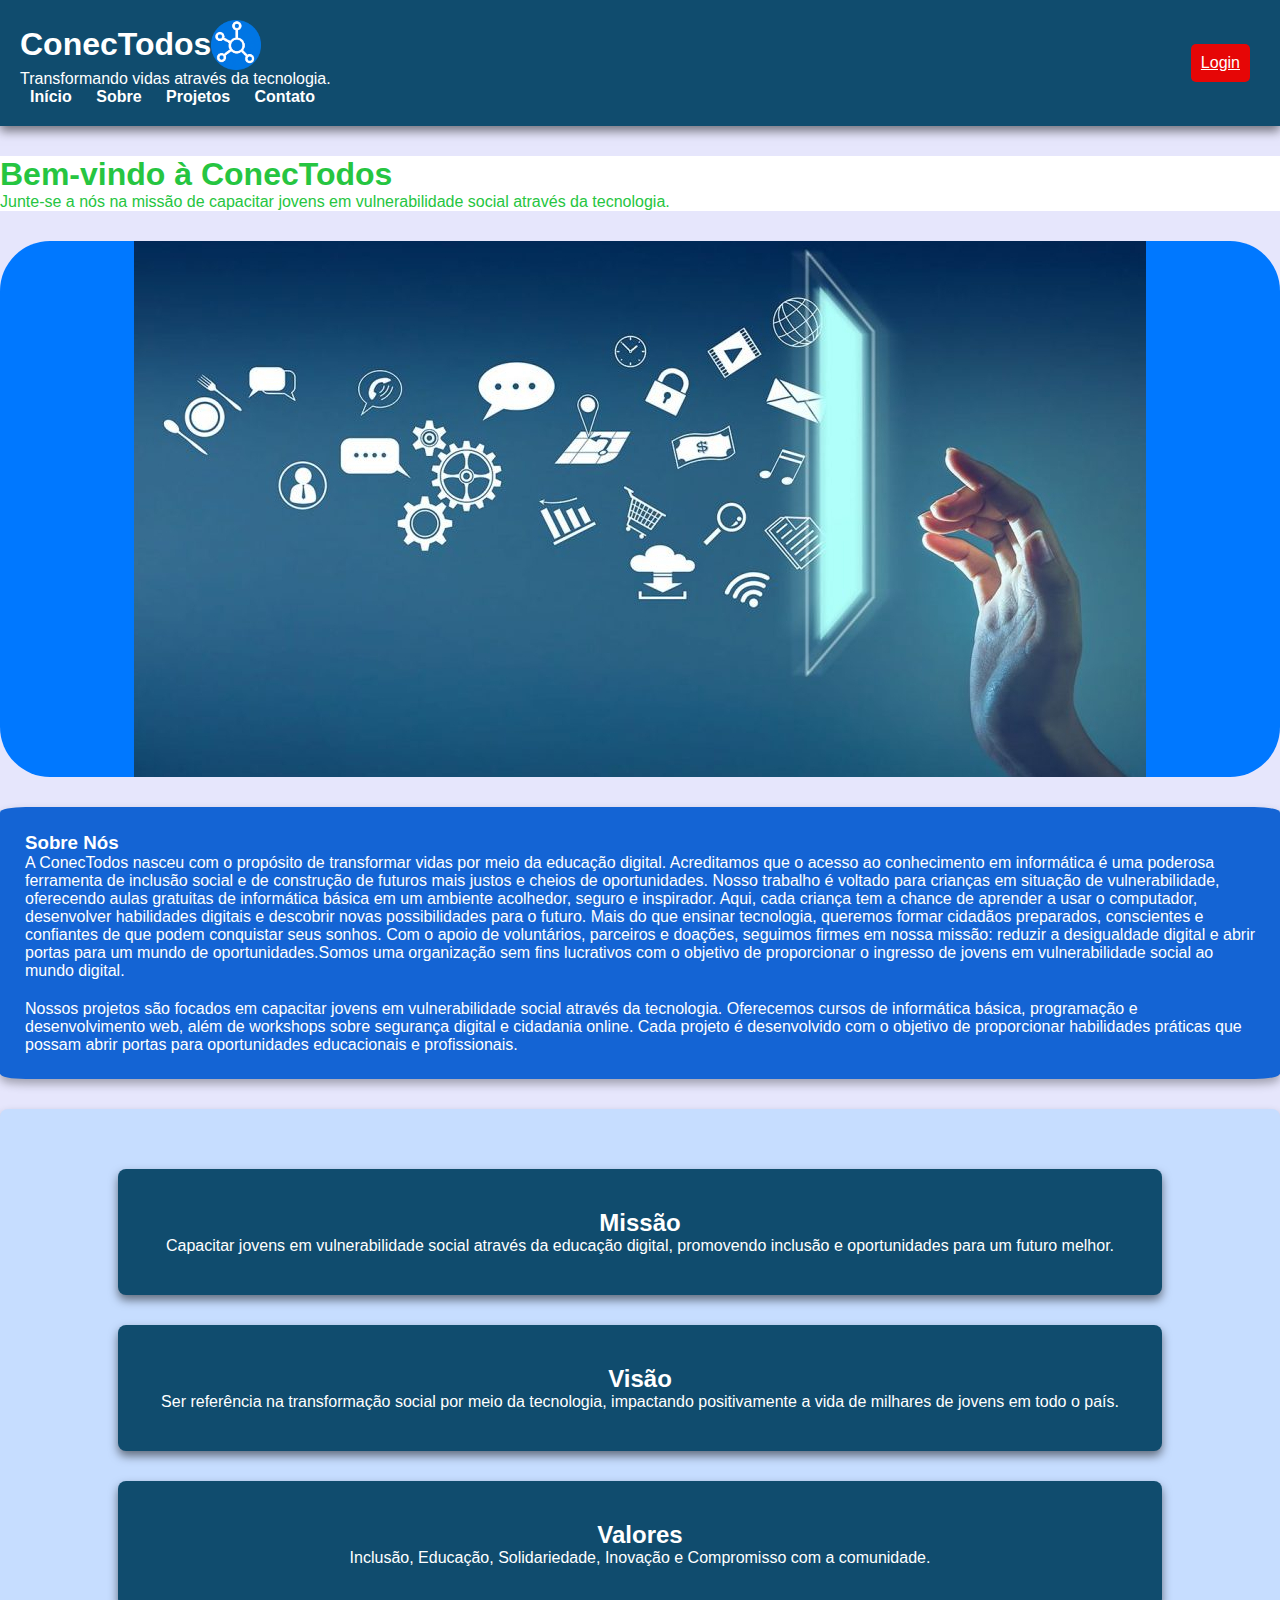
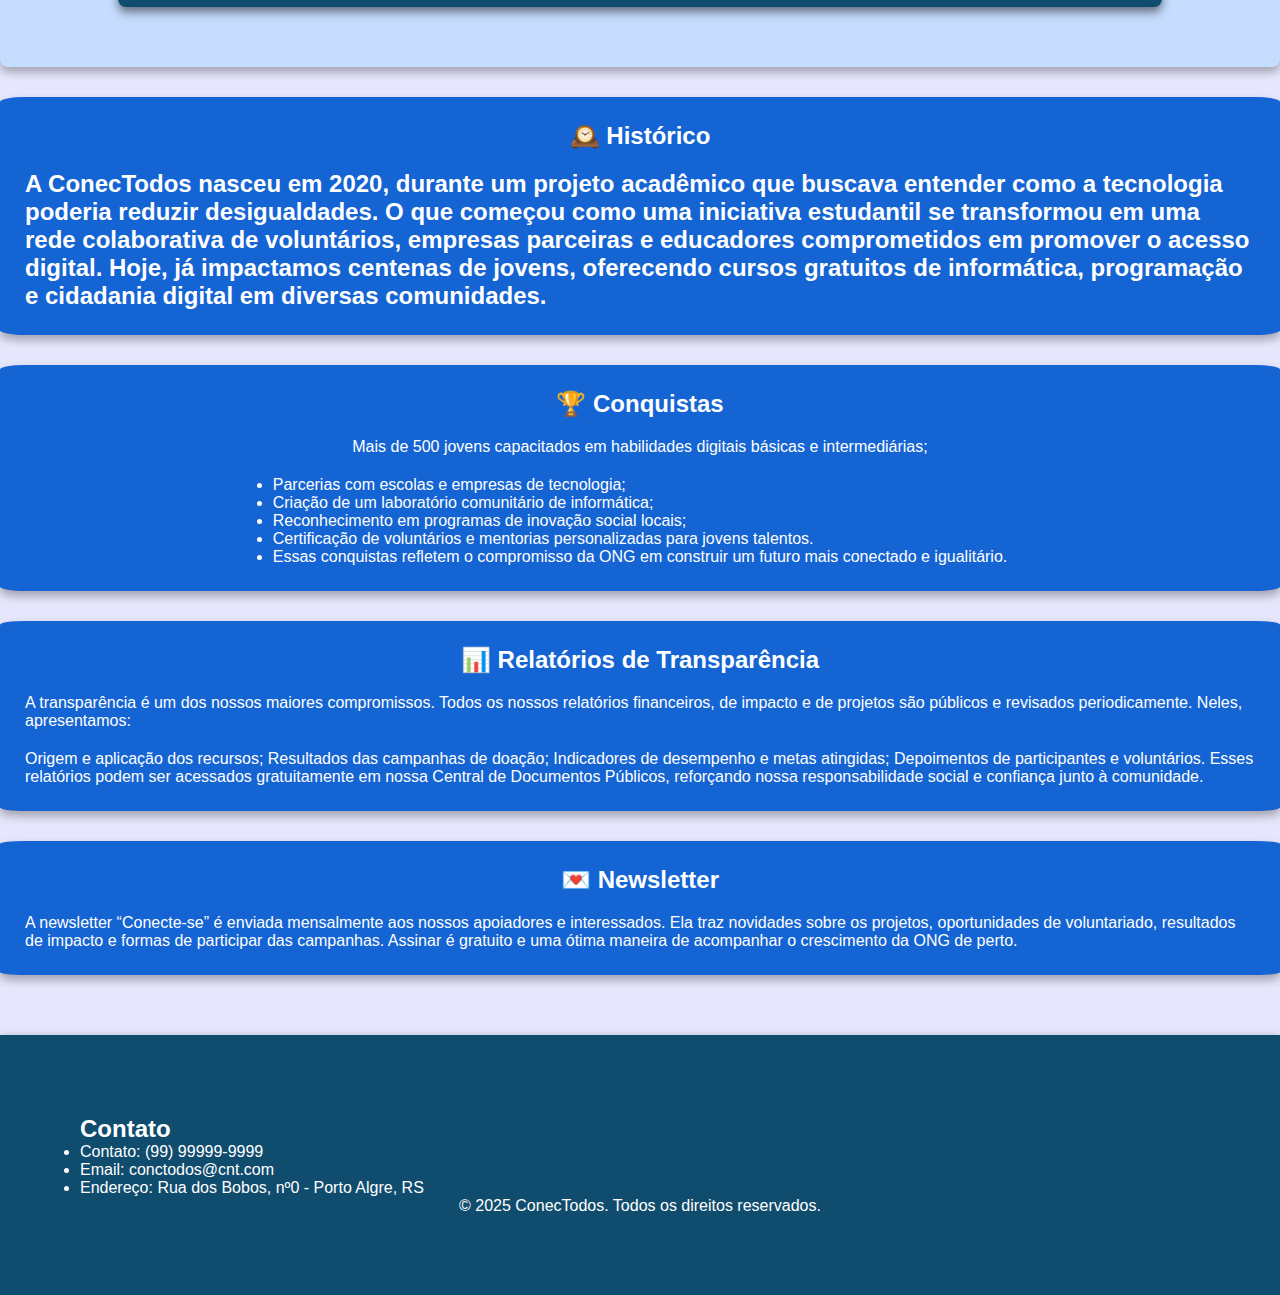
<file: index.html>
<!DOCTYPE html>
<html lang="pt-BR">

<head>
  <meta charset="UTF-8">
  <meta name="viewport" content="width=device-width, initial-scale=1.0">
  <title>Minha Página Web</title>
  <link rel="stylesheet" href="styles.css">
  <script src="script.js" defer></script>
</head>



<header class="header">

  <div>
    <div>
      <div class="conteiner-logo">
        <h1>ConecTodos</h1> <img src="assets/LogoCnt.png" alt="">
      </div>
      <div>
        <p>Transformando vidas através da tecnologia.</p>
      </div>

      <nav>
        <a href="Index.html">Início</a>
        <a href="#sobre">Sobre</a>
        <a href="projetos.html">Projetos</a>
        <a href="#contato">Contato</a>
      </nav>
    </div>
  </div>
  <div>
    <div class="card-button">
      <div class="login-button">
        <a href="cadastro.html" id="loginLink" class="btn-login">Login</a>
        <button id="logoutBtn" class="btn-login">logout</button>
        <span id="userLabel" style="margin-left:10px;color:white;"></span>
      </div>
    </div>
  </div>
</header>

<div id="loginModal" style="display:none;">
  <form id="loginForm" style="background:#fff;padding:16px;border-radius:8px;">

    <h3>Login</h3>

    <label for="username">Usuário</label>
    <input id="username" name="username" required>
    <label for="password">Senha</label>
    <input id="password" type="password" name="password" required>
    <div style="margin-top:8px;">
      <button type="submit">Entrar</button>
      <button type="button" id="closeLogin">Cancelar</button>
    </div>
    <p id="loginError" style="color:#b00"></p>
  </form>
</div>

<body>

  <div class="title1">
    <h1>Bem-vindo à ConecTodos</h1>
    <p>Junte-se a nós na missão de capacitar jovens em vulnerabilidade social através da tecnologia.</p>
  </div>

  <div class="pic-conteiner">
    <img src="assets/inlcusaoindex.jpg" alt="">
  </div>



  <div class="info-section">
    <article id="sobre">
      <H3>Sobre Nós</H3>
      <p>A ConecTodos nasceu com o propósito de transformar vidas por meio da educação digital. Acreditamos que o acesso
        ao conhecimento em informática é uma poderosa ferramenta de inclusão social e de construção de futuros mais
        justos e cheios de oportunidades.
        Nosso trabalho é voltado para crianças em situação de vulnerabilidade, oferecendo aulas gratuitas de informática
        básica em um ambiente acolhedor, seguro e inspirador. Aqui, cada criança tem a chance de aprender a usar o
        computador, desenvolver habilidades digitais e descobrir novas possibilidades para o futuro.
        Mais do que ensinar tecnologia, queremos formar cidadãos preparados, conscientes e confiantes de que podem
        conquistar seus sonhos.
        Com o apoio de voluntários, parceiros e doações, seguimos firmes em nossa missão: reduzir a desigualdade digital
        e abrir portas para um mundo de oportunidades.Somos uma organização sem fins lucrativos com o objetivo de
        proporcionar o ingresso de jovens em vulnerabilidade social ao mundo digital.</p>
    </article>
    <p>Nossos projetos são focados em capacitar jovens em vulnerabilidade social através da tecnologia. Oferecemos
      cursos de informática básica, programação e desenvolvimento web, além de workshops sobre segurança digital e
      cidadania online. Cada projeto é desenvolvido com o objetivo de proporcionar habilidades práticas que possam abrir
      portas para oportunidades educacionais e profissionais.</p>
  </div>
  <div class="conteiner-mvv">
    <div class="card-mvv">
      <h2>Missão</h2>
      <p>Capacitar jovens em vulnerabilidade social através da educação digital, promovendo inclusão e oportunidades
        para um futuro melhor.</p>
    </div>
    <div class="card-mvv">
      <h2>Visão</h2>
      <p>Ser referência na transformação social por meio da tecnologia, impactando positivamente a vida de milhares de
        jovens em todo o país.</p>
    </div>
    <div class="card-mvv">
      <h2>Valores</h2>
      <p>Inclusão, Educação, Solidariedade, Inovação e Compromisso com a comunidade.</p>
    </div>
  </div>

  <div class="info-section">
    <h2>🕰️ Histórico<h2>
        <p>A ConecTodos nasceu em 2020, durante um projeto acadêmico que buscava entender como a tecnologia
          poderia reduzir desigualdades.
          O que começou como uma iniciativa estudantil se transformou em uma rede colaborativa de voluntários, empresas
          parceiras e educadores comprometidos em promover o acesso digital.
          Hoje, já impactamos centenas de jovens, oferecendo cursos gratuitos de informática, programação e cidadania
          digital em diversas comunidades.
        </p>
  </div>
  <div class="info-section">
    <h2>🏆 Conquistas</h2>
    <p>Mais de 500 jovens capacitados em habilidades digitais básicas e intermediárias;

    <ul>
      <li>Parcerias com escolas e empresas de tecnologia;</li>
      <li>Criação de um laboratório comunitário de informática;</li>
      <li>Reconhecimento em programas de inovação social locais;</li>
      <li>Certificação de voluntários e mentorias personalizadas para jovens talentos.</li>
      <li>Essas conquistas refletem o compromisso da ONG em construir um futuro mais conectado e igualitário.</li>
      </p>
    </ul>
  </div>

  <div class="info-section">

    <h2>📊 Relatórios de Transparência</h2>
    <p>A transparência é um dos nossos maiores compromissos.
      Todos os nossos relatórios financeiros, de impacto e de projetos são públicos e revisados periodicamente.
      Neles, apresentamos:

    <p>Origem e aplicação dos recursos;
      Resultados das campanhas de doação;
      Indicadores de desempenho e metas atingidas;
      Depoimentos de participantes e voluntários.
      Esses relatórios podem ser acessados gratuitamente em nossa Central de Documentos Públicos, reforçando nossa
      responsabilidade social e confiança junto à comunidade.</p>
  </div>

  <div class="info-section">
    <H2>💌 Newsletter</H2>
    <p>
      A newsletter “Conecte-se” é enviada mensalmente aos nossos apoiadores e interessados.
      Ela traz novidades sobre os projetos, oportunidades de voluntariado, resultados de impacto e formas de participar
      das campanhas.
      Assinar é gratuito e uma ótima maneira de acompanhar o crescimento da ONG de perto.
    </p>
  </div>


  <footer id="contato">

    <div>
      <ul>
        <h2>Contato</h2>
        <li>Contato: (99) 99999-9999</li>
        <li>Email: conctodos@cnt.com</li>
        <li>Endereço: Rua dos Bobos, nº0 - Porto Algre, RS</li>
      </ul>
    </div>

    <span>
      <p>&copy 2025 ConecTodos. Todos os direitos reservados.</p>
    </span>
  </footer>
</body>

</html>
</file>
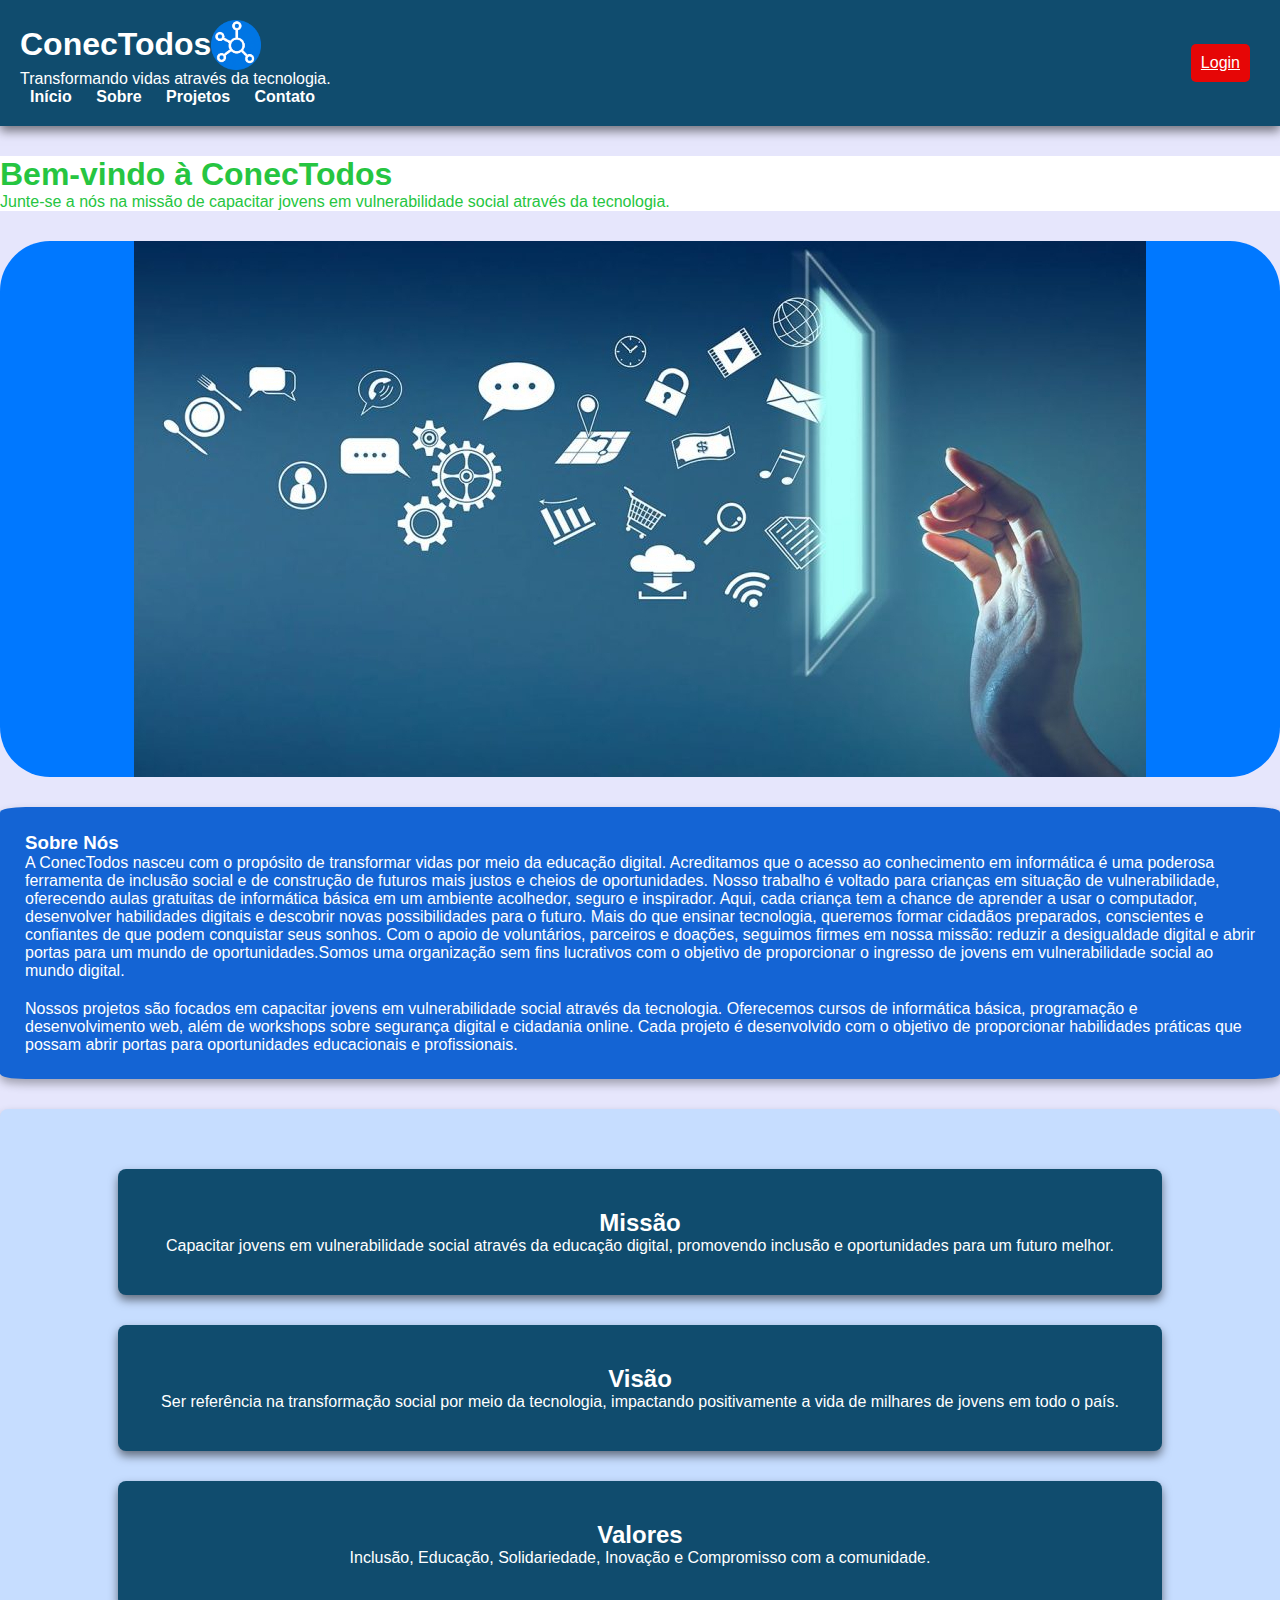
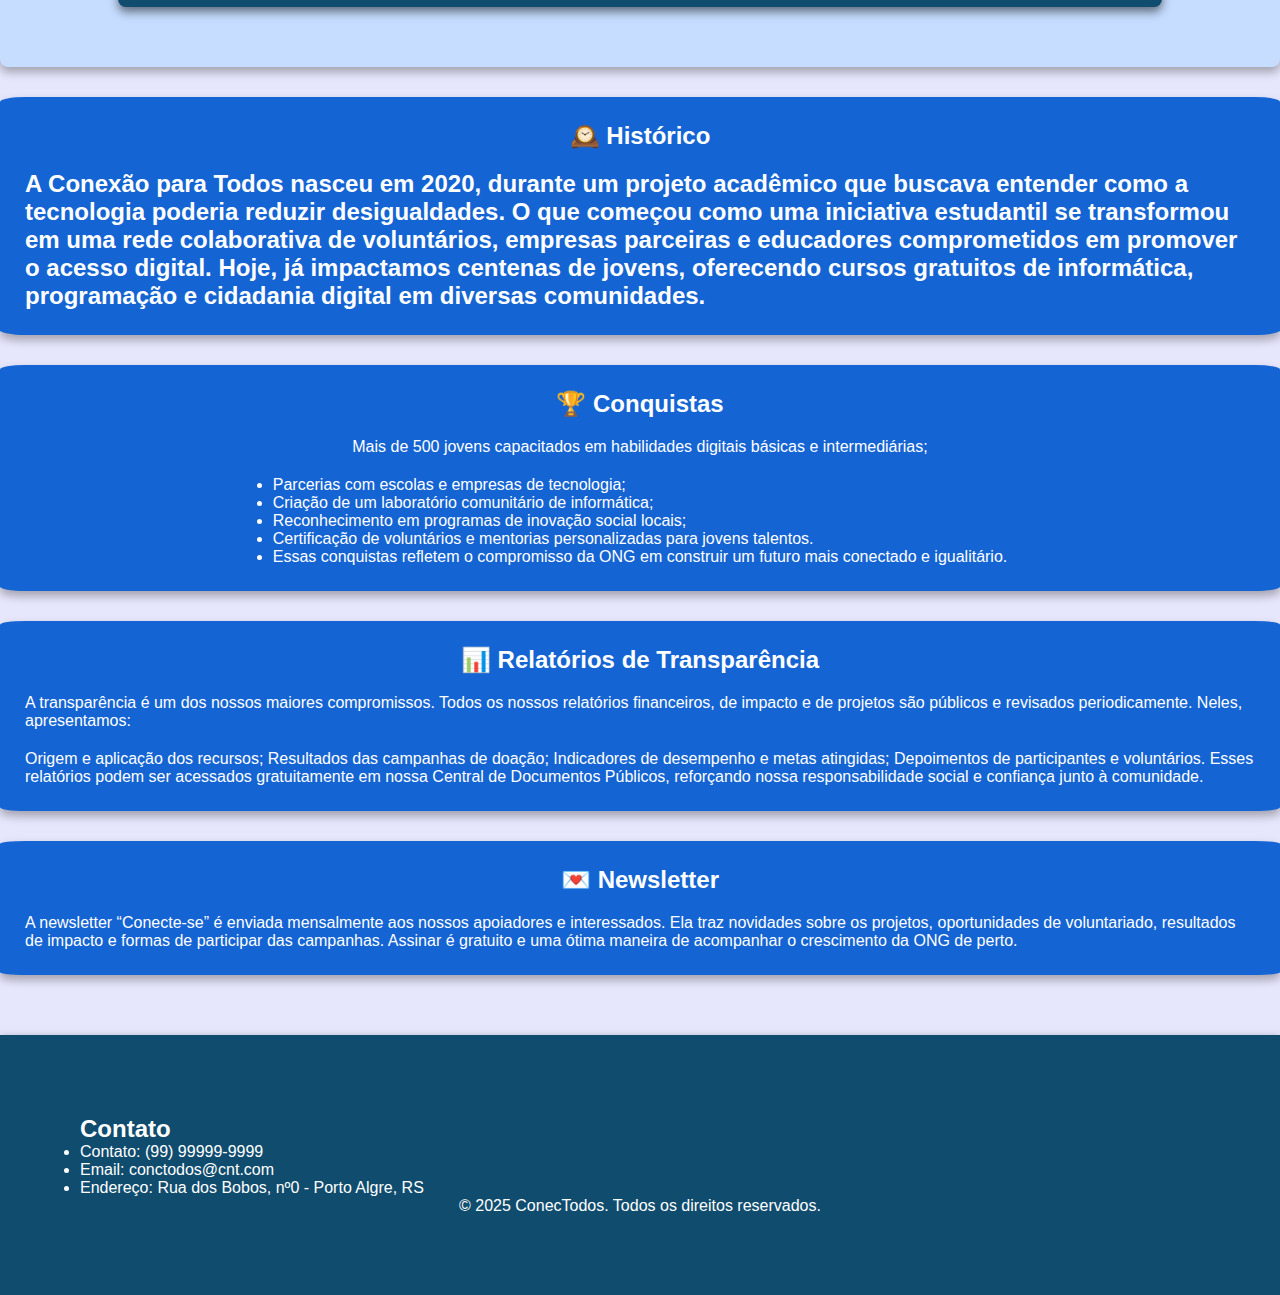
<file: Index.html>
<!DOCTYPE html>
<html lang="pt-BR">

<head>
  <meta charset="UTF-8">
  <meta name="viewport" content="width=device-width, initial-scale=1.0">
  <title>Minha Página Web</title>
  <link rel="stylesheet" href="styles.css">
  <script src="script.js" defer></script>
</head>



<header class="header">

  <div>
    <div>
      <div class="conteiner-logo">
        <h1>ConecTodos</h1> <img src="assets/LogoCnt.png" alt="">
      </div>
      <div>
        <p>Transformando vidas através da tecnologia.</p>
      </div>

      <nav>
        <a href="Index.html">Início</a>
        <a href="#sobre">Sobre</a>
        <a href="projetos.html">Projetos</a>
        <a href="#contato">Contato</a>
      </nav>
    </div>
  </div>
  <div>
    <div class="card-button">
      <div class="login-button">
        <a href="cadastro.html" id="loginLink" class="btn-login">Login</a>
        <button id="logoutBtn" class="btn-login">logout</button>
        <span id="userLabel" style="margin-left:10px;color:white;"></span>
      </div>
    </div>
  </div>
</header>

<div id="loginModal" style="display:none;">
  <form id="loginForm" style="background:#fff;padding:16px;border-radius:8px;">

    <h3>Login</h3>

    <label for="username">Usuário</label>
    <input id="username" name="username" required>
    <label for="password">Senha</label>
    <input id="password" type="password" name="password" required>
    <div style="margin-top:8px;">
      <button type="submit">Entrar</button>
      <button type="button" id="closeLogin">Cancelar</button>
    </div>
    <p id="loginError" style="color:#b00"></p>
  </form>
</div>

<body>

  <div class="title1">
    <h1>Bem-vindo à ConecTodos</h1>
    <p>Junte-se a nós na missão de capacitar jovens em vulnerabilidade social através da tecnologia.</p>
  </div>

  <div class="pic-conteiner">
    <img src="assets/inlcusaoindex.jpg" alt="">
  </div>



  <div class="info-section">
    <article id="sobre">
      <H3>Sobre Nós</H3>
      <p>A ConecTodos nasceu com o propósito de transformar vidas por meio da educação digital. Acreditamos que o acesso
        ao conhecimento em informática é uma poderosa ferramenta de inclusão social e de construção de futuros mais
        justos e cheios de oportunidades.
        Nosso trabalho é voltado para crianças em situação de vulnerabilidade, oferecendo aulas gratuitas de informática
        básica em um ambiente acolhedor, seguro e inspirador. Aqui, cada criança tem a chance de aprender a usar o
        computador, desenvolver habilidades digitais e descobrir novas possibilidades para o futuro.
        Mais do que ensinar tecnologia, queremos formar cidadãos preparados, conscientes e confiantes de que podem
        conquistar seus sonhos.
        Com o apoio de voluntários, parceiros e doações, seguimos firmes em nossa missão: reduzir a desigualdade digital
        e abrir portas para um mundo de oportunidades.Somos uma organização sem fins lucrativos com o objetivo de
        proporcionar o ingresso de jovens em vulnerabilidade social ao mundo digital.</p>
    </article>
    <p>Nossos projetos são focados em capacitar jovens em vulnerabilidade social através da tecnologia. Oferecemos
      cursos de informática básica, programação e desenvolvimento web, além de workshops sobre segurança digital e
      cidadania online. Cada projeto é desenvolvido com o objetivo de proporcionar habilidades práticas que possam abrir
      portas para oportunidades educacionais e profissionais.</p>
  </div>
  <div class="conteiner-mvv">
    <div class="card-mvv">
      <h2>Missão</h2>
      <p>Capacitar jovens em vulnerabilidade social através da educação digital, promovendo inclusão e oportunidades
        para um futuro melhor.</p>
    </div>
    <div class="card-mvv">
      <h2>Visão</h2>
      <p>Ser referência na transformação social por meio da tecnologia, impactando positivamente a vida de milhares de
        jovens em todo o país.</p>
    </div>
    <div class="card-mvv">
      <h2>Valores</h2>
      <p>Inclusão, Educação, Solidariedade, Inovação e Compromisso com a comunidade.</p>
    </div>
  </div>

  <div class="info-section">
    <h2>🕰️ Histórico<h2>
        <p>A Conexão para Todos nasceu em 2020, durante um projeto acadêmico que buscava entender como a tecnologia
          poderia reduzir desigualdades.
          O que começou como uma iniciativa estudantil se transformou em uma rede colaborativa de voluntários, empresas
          parceiras e educadores comprometidos em promover o acesso digital.
          Hoje, já impactamos centenas de jovens, oferecendo cursos gratuitos de informática, programação e cidadania
          digital em diversas comunidades.
        </p>
  </div>
  <div class="info-section">
    <h2>🏆 Conquistas</h2>
    <p>Mais de 500 jovens capacitados em habilidades digitais básicas e intermediárias;

    <ul>
      <li>Parcerias com escolas e empresas de tecnologia;</li>
      <li>Criação de um laboratório comunitário de informática;</li>
      <li>Reconhecimento em programas de inovação social locais;</li>
      <li>Certificação de voluntários e mentorias personalizadas para jovens talentos.</li>
      <li>Essas conquistas refletem o compromisso da ONG em construir um futuro mais conectado e igualitário.</li>
      </p>
    </ul>
  </div>

  <div class="info-section">

    <h2>📊 Relatórios de Transparência</h2>
    <p>A transparência é um dos nossos maiores compromissos.
      Todos os nossos relatórios financeiros, de impacto e de projetos são públicos e revisados periodicamente.
      Neles, apresentamos:

    <p>Origem e aplicação dos recursos;
      Resultados das campanhas de doação;
      Indicadores de desempenho e metas atingidas;
      Depoimentos de participantes e voluntários.
      Esses relatórios podem ser acessados gratuitamente em nossa Central de Documentos Públicos, reforçando nossa
      responsabilidade social e confiança junto à comunidade.</p>
  </div>

  <div class="info-section">
    <H2>💌 Newsletter</H2>
    <p>
      A newsletter “Conecte-se” é enviada mensalmente aos nossos apoiadores e interessados.
      Ela traz novidades sobre os projetos, oportunidades de voluntariado, resultados de impacto e formas de participar
      das campanhas.
      Assinar é gratuito e uma ótima maneira de acompanhar o crescimento da ONG de perto.
    </p>
  </div>


  <footer id="contato">

    <div>
      <ul>
        <h2>Contato</h2>
        <li>Contato: (99) 99999-9999</li>
        <li>Email: conctodos@cnt.com</li>
        <li>Endereço: Rua dos Bobos, nº0 - Porto Algre, RS</li>
      </ul>
    </div>

    <span>
      <p>&copy 2025 ConecTodos. Todos os direitos reservados.</p>
    </span>
  </footer>
</body>

</html>
</file>
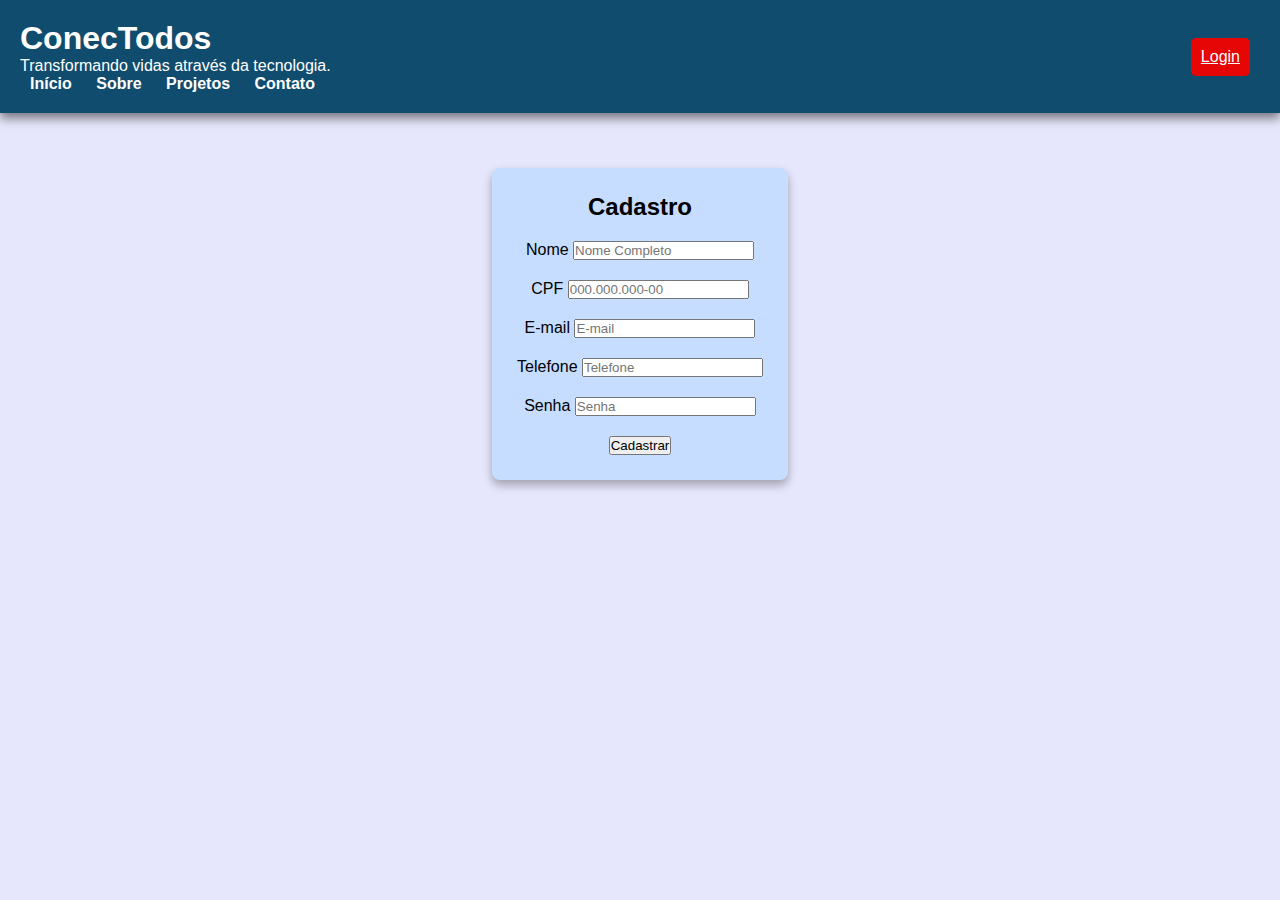
<file: cadastro.html>
<!DOCTYPE html>
<html lang="pt-BR">
<head>
    <meta charset="UTF-8">
    <meta name="viewport" content="width=device-width, initial-scale=1.0">
    <title>Minha Página Web</title>
    <link rel="stylesheet" href="styles.css">
    <script src="script.js" defer></script>
  </head>
<header class="header">
  <div>
    <h1>ConecTodos</h1>
    <p>Transformando vidas através da tecnologia.</p>
    <nav>
      <a href="Index.html">Início</a>
      <a href="#sobre">Sobre</a>
      <a href="projetos.html">Projetos</a>
      <a href="#contato">Contato</a>
    </nav>
  </div>
  <div class="card-button">
    <div class="login-button"> 
      <a href="cadastro.html" id="loginLink" class="btn-login">Login</a>
      <button id="logoutBtn" class="btn-login">logout</button>
      <span id="userLabel" style="margin-left:10px;color:white;"></span>
    </div>
  </div>
</header>

<!-- Modal de login -->
<div id="loginModal" style="display:none;">
  <form id="loginForm" style="background:#fff;padding:16px;border-radius:8px;">

    <h3>Login</h3>

    <label for="username">Usuário</label>
    <input id="username" name="username" required>
    <label for="password">Senha</label>
    <input id="password" type="password" name="password" required>
    <div style="margin-top:8px;">
      <button type="submit">Entrar</button>
      <button type="button" id="closeLogin">Cancelar</button>
    </div>
    <p id="loginError" style="color:#b00"></p>
  </form></div>



    
<body class="cadastro-body">
    
  <div class="cadastro-section">
   <div>
   <form action="#" method="get" class="cadastro-conteiner">
    <h2>Cadastro</h2>

    <p>
     <label for="inome">Nome</label>
     <input type = "text" name="nome" id="inome" placeholder="Nome Completo" required>
    </p>
    <p>
    <label for="icpf">CPF</label>
    <input type="text" name="CPF" id="icpf" placeholder="000.000.000-00" maxlength="14" required>
     </p>  

    
    <p>
      <label for="iemail">E-mail</label>
      <input type = "text" name="email" id="iemail" placeholder="E-mail" required>
    </p>              
    
    <p>
      <lable for="itelefone">Telefone</label>
      <input type = "text" name="telefone" id ="itelefone" placeholder="Telefone" required>
    </p>
  
    <p>
      <label for="isenha">Senha</label>
    <input type = "password" name="senha" id="isenha" placeholder="Senha" autocomplete="off" required>
    </p> 

      <button type="submit">Cadastrar</button>

   </form>
  </div>

  </div>
      <script src="script.js"></script>
</body>
</file>
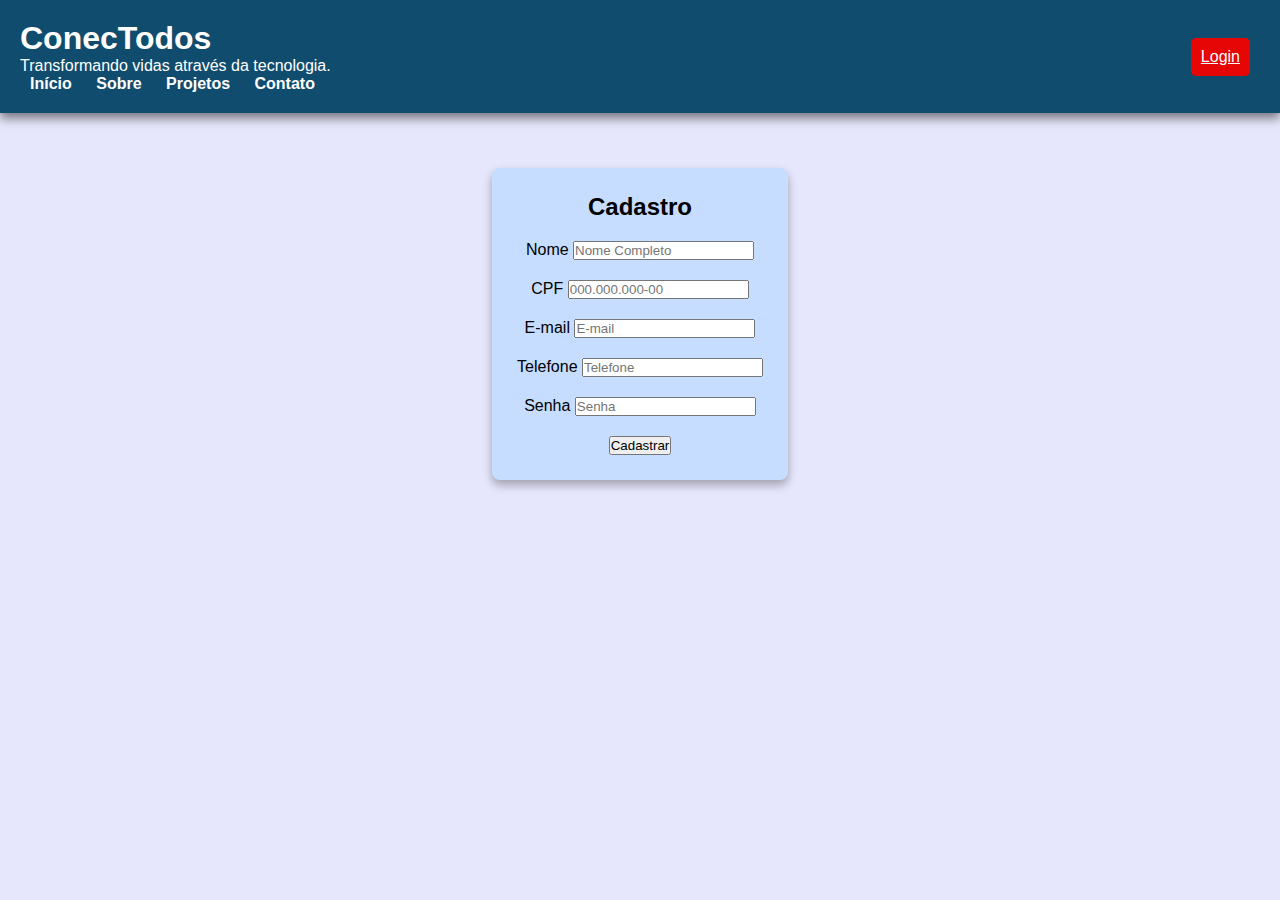
<file: cadatro.html>
<!DOCTYPE html>
<html lang="pt-BR">
<head>
    <meta charset="UTF-8">
    <meta name="viewport" content="width=device-width, initial-scale=1.0">
    <title>Minha Página Web</title>
    <link rel="stylesheet" href="styles.css">
    <script src="script.js" defer></script>
  </head>



<header class="header">

  <div>
    <h1>ConecTodos</h1>
    <p>Transformando vidas através da tecnologia.</p >
    <nav>
      <a href="Index.html">Início</a>
      <a href="#sobre">Sobre</a>
      <a href="projetos.html">Projetos</a>
      <a href="#contato">Contato</a>
    </nav>
  </div>

  <div class="card-button">
    <div class="login-button"> 
      <a href="cadastro.html" id="loginLink" class="btn-login">Login</a>
      <button id="logoutBtn" class="btn-login">logout</button>
      <span id="userLabel" style="margin-left:10px;color:white;"></span>
    </div>
  </div>
</header>

<!-- Modal de login -->
<div id="loginModal" style="display:none;">
  <form id="loginForm" style="background:#fff;padding:16px;border-radius:8px;">

    <h3>Login</h3>

    <label for="username">Usuário</label>
    <input id="username" name="username" required>
    <label for="password">Senha</label>
    <input id="password" type="password" name="password" required>
    <div style="margin-top:8px;">
      <button type="submit">Entrar</button>
      <button type="button" id="closeLogin">Cancelar</button>
    </div>
    <p id="loginError" style="color:#b00"></p>
  </form></div>



    
<body class="cadastro-body">
    
  <div class="cadastro-section">
   <div>
   <form action="#" method="get" class="cadastro-conteiner">
    <h2>Cadastro</h2>

    <p>
     <label for="inome">Nome</label>
     <input type = "text" name="nome" id="inome" placeholder="Nome Completo" required>
    </p>
    <p>
    <label for="icpf">CPF</label>
    <input type="text" name="CPF" id="icpf" placeholder="000.000.000-00" maxlength="14" required>
     </p>  

    
    <p>
      <label for="iemail">E-mail</label>
      <input type = "text" name="email" id="iemail" placeholder="E-mail" required>
    </p>              
    
    <p>
      <lable for="itelefone">Telefone</label>
      <input type = "text" name="telefone" id ="itelefone" placeholder="Telefone" required>
    </p>
  
    <p>
      <label for="isenha">Senha</label>
    <input type = "password" name="senha" id="isenha" placeholder="Senha" autocomplete="off" required>
    </p> 

      <button type="submit">Cadastrar</button>

   </form>
  </div>

  </div>
      <script src="script.js"></script>
</body>
</file>
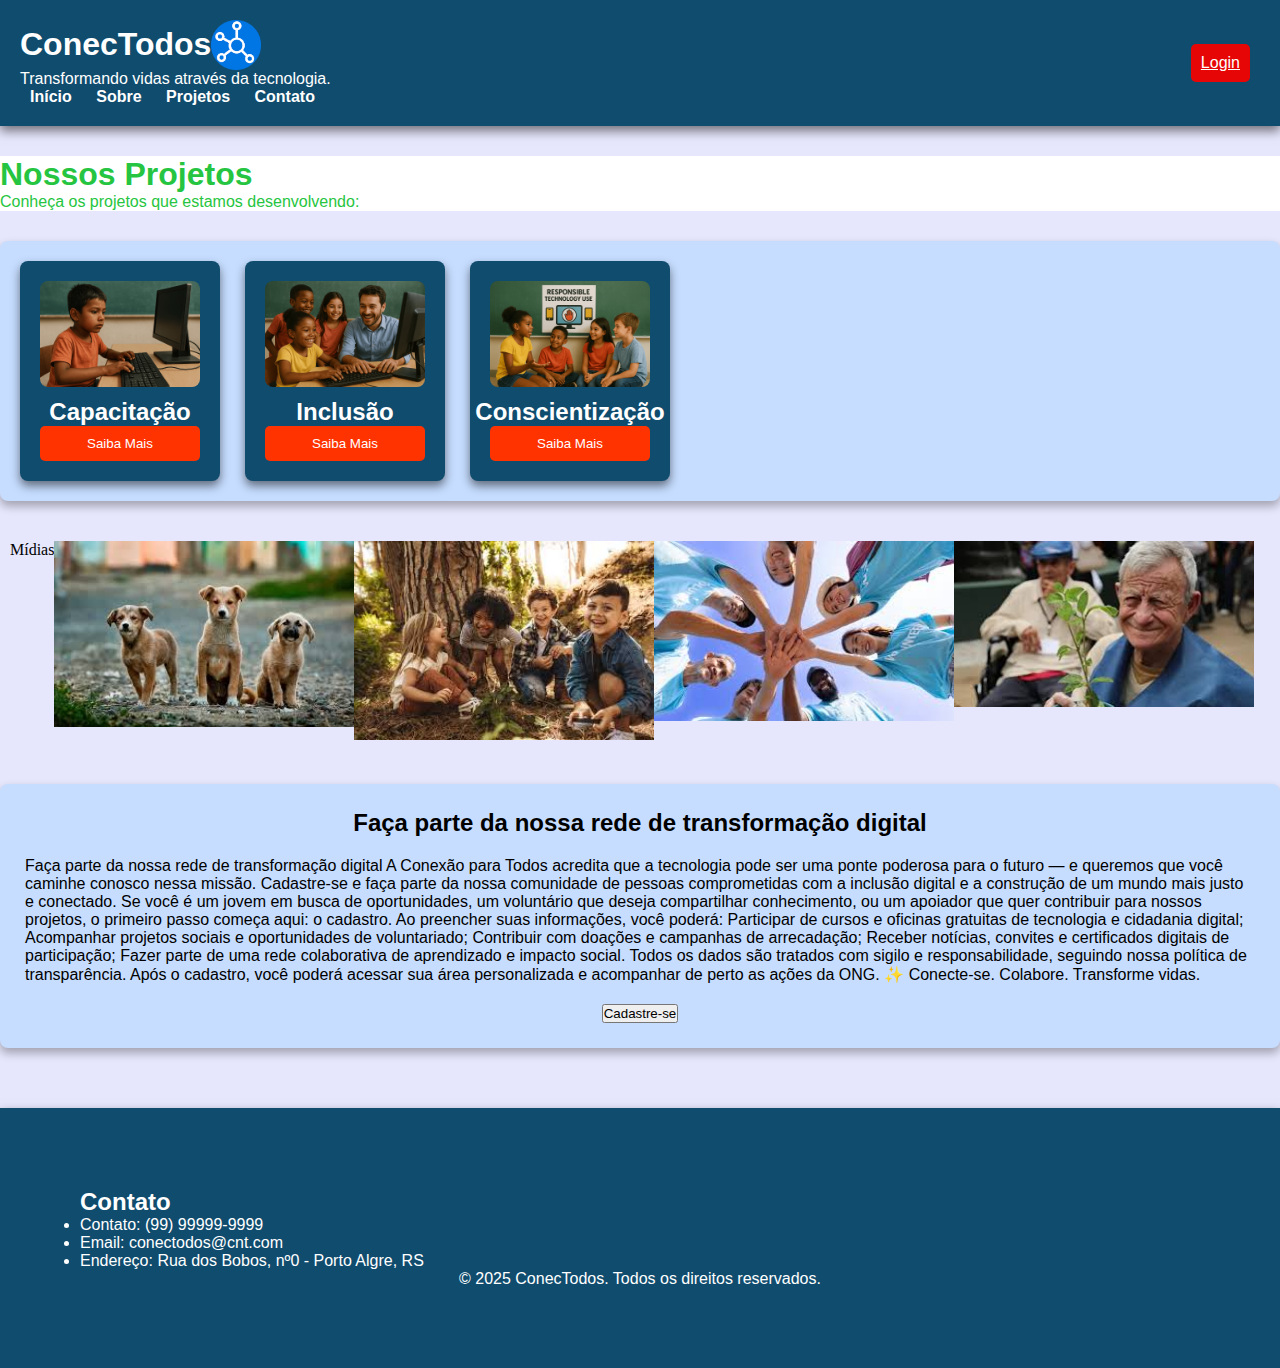
<file: projetos.html>
<!DOCTYPE html>
<html lang="pt-BR">
<head>
    <meta charset="UTF-8">
    <meta name="viewport" content="width=device-width, initial-scale=1.0">
    <title>Minha Página Web</title>
    <link rel="stylesheet" href="styles.css">
    <script src="script.js" defer></script>
  </head>



<header class="header">

  <div>
    <div>
      <div class="conteiner-logo">
        <h1>ConecTodos</h1> <img src="assets/LogoCnt.png" alt="">
      </div>
      <div>
        <p>Transformando vidas através da tecnologia.</p>
      </div>

      <nav>
        <a href="Index.html">Início</a>
        <a href="#sobre">Sobre</a>
        <a href="projetos.html">Projetos</a>
        <a href="#contato">Contato</a>
      </nav>
    </div>
  </div>
  <div>
    <div class="card-button">
      <div class="login-button">
        <a href="cadastro.html" id="loginLink" class="btn-login">Login</a>
        <button id="logoutBtn" class="btn-login">logout</button>
        <span id="userLabel" style="margin-left:10px;color:white;"></span>
      </div>
    </div>
  </div>
</header>

<!-- Modal de login -->
<div id="loginModal" style="display:none;">
  <form id="loginForm" style="background:#fff;padding:16px;border-radius:8px;">

    <h3>Login</h3>
    <label for="username">Usuário</label>
    <input id="username" name="username" required>
    <label for="password">Senha</label>
    <input id="password" type="password" name="password" required>
    <div style="margin-top:8px;">
      <button type="submit">Entrar</button>
      <button type="button" id="closeLogin">Cancelar</button>
    </div>
    <p id="loginError" style="color:#b00"></p>
  </form></div>

<body>
    <div class="title1">
    <h1>Nossos Projetos</h1>
    <p>Conheça os projetos que estamos desenvolvendo:</p>
    </div>

    <div class="cards-container">
     <div class="card">
        <img src="/assets/boypc.png" alt="">
        <div>
            <h2>Capacitação</h2>
            <div>
            <button>Saiba Mais</button>
            </div>
        </div>
     </div>

    <div class="card">
        <img src="/assets/childspc.png" alt="">
        <div>
            <h2>Inclusão</h2>
            <button>Saiba Mais</button>
            
        </div>
     </div>
      <div class="card">
        <img src="/assets/concientizacao.png" alt="">
        <div>
            <h2>Conscientização</h2>
            <button>Saiba Mais</button>
        </div>
      </div>
      <div class="add-card-form" data-role="administrador">
    <h3>Adicionar novo projeto</h3>
    <input type="text" id="titulo" placeholder="Título do projeto">
    <input type="text" id="imagem" placeholder="Caminho da imagem (ex: /assets/foto.png)">
    <button id="addBtn">Adicionar</button>
  </div>
     </div>

  <div class="midias">
      <p>Mídias</p>

      <div><img src="/assets/fotosDasMidias/ft1.jpg" alt="foto de 3 cachorros"></div>
      <div><img src="/assets/fotosDasMidias/ft2.jpg" alt="foto de crianças"></img></img></img></div>
      <div><img src="/assets/fotosDasMidias/ft3.jpg" alt="foto de pessoas juntando as mãos"></div>
      <div><img src="/assets/fotosDasMidias/ft4.jpg" alt="foto de veios"></div>

     </div> 
     <div class=cadastro-conteiner>
       <h2>Faça parte da nossa rede de transformação digital</h2>
       <p>Faça parte da nossa rede de transformação digital

A Conexão para Todos acredita que a tecnologia pode ser uma ponte poderosa para o futuro — e queremos que você caminhe conosco nessa missão.
Cadastre-se e faça parte da nossa comunidade de pessoas comprometidas com a inclusão digital e a construção de um mundo mais justo e conectado.

Se você é um jovem em busca de oportunidades, um voluntário que deseja compartilhar conhecimento, ou um apoiador que quer contribuir para nossos projetos, o primeiro passo começa aqui: o cadastro.

Ao preencher suas informações, você poderá:

Participar de cursos e oficinas gratuitas de tecnologia e cidadania digital;

Acompanhar projetos sociais e oportunidades de voluntariado;

Contribuir com doações e campanhas de arrecadação;

Receber notícias, convites e certificados digitais de participação;

Fazer parte de uma rede colaborativa de aprendizado e impacto social.

Todos os dados são tratados com sigilo e responsabilidade, seguindo nossa política de transparência.
Após o cadastro, você poderá acessar sua área personalizada e acompanhar de perto as ações da ONG.

✨ Conecte-se. Colabore. Transforme vidas.</p>

   <a href="cadastro.html"> <button>Cadastre-se</button></a> 
      
     
    </div>

</body>
     

  <footer id="contato">

    <div>
      <ul>
        <h2>Contato</h2>
        <li>Contato: (99) 99999-9999</li>
        <li>Email: conectodos@cnt.com</li>
        <li>Endereço: Rua dos Bobos, nº0 - Porto Algre, RS</li>
      </ul>
    </div>

    <span>
      <p>&copy 2025 ConecTodos. Todos os direitos reservados.</p>
    </span>
  </footer>
    </body>
</file>
<file: styles.css>
* {
    margin: 0;
    padding: 0;
    box-sizing: border-box;
}
body{
    display: grid;
    background-color:  rgb(230, 230, 252);
    gap: 30px;
}

.title1{
 font-family: Arial;
 color: rgb(38, 197, 65);
 background-color: rgb(255, 255, 255);
}

.cards-container {
    width: 100%;
    display: flex;
    align-items: center;
    flex-wrap: wrap;
    gap: 25px;
    padding: 20px;
    background-color: rgb(198, 221, 255);
    box-shadow: 0 5px 10px rgba(0, 0, 0, 0.3);
    border-radius: 8px;

}

.card{
    display: flex;
    flex-direction: column;
    justify-content: space-between;
    align-items: center;
    background-color: rgb(16, 76, 110);
    font-family: Arial, Helvetica, sans-serif;
    color: white;
    width: 200px;
    height: 220px;
    border-radius: 8px;
    padding: 20px;
    box-shadow: 0 5px 10px rgba(0, 0, 0, 0.5);
    text-align: center;
 
}
.card img {
    width: 100%;
    border-radius: 8px
}

.card button {
    background-color: rgb(255, 51, 0);
    padding: 10px;
    width: 160px;
    border-radius: 5px;
    color: rgb(255, 255, 255);
    cursor: pointer;
    border: none;
}
.card button:hover {
    background-color: rgb(204, 0, 0);
}

header {
    display: flex;
    justify-content: space-between;
    align-items: center;
    background-color: rgb(16, 76, 110);
    color: white;
    padding: 20px;
    font-family: Arial, Helvetica, sans-serif;
    box-shadow: 0 5px 10px rgba(0, 0, 0, 0.5);

}
.conteiner-logo{
    display: flex;
    align-items: center ;
}

header nav a{
    color: rgb(255, 255, 255);
    text-decoration: none;
    margin: 0 10px;
    font-weight: bold;
}
footer{
    display: flex;
    flex-direction: column;
    background-color: rgb(16, 76, 110);
    color: white;
    padding: 80px;
    font-family: Arial, Helvetica, sans-serif;
    box-shadow: 0 5px 10px rgba(0, 0, 0, 0.5);
    margin-top: 30px;
}

footer span{
    text-align: center;
}

.conteiner-mvv{
    display: flex;
    flex-direction: column;
    align-items: center;
    justify-content: center;
    text-align: center;
    gap: 30px;
    padding: 60px;
    background-color: rgb(198, 221, 255);
    box-shadow: 0 5px 10px rgba(0, 0, 0, 0.3);
    border-radius: 8px;
    font-family: Arial, Helvetica, sans-serif;
}


.card-mvv{
    background-color: rgb(16, 76, 110);
    color: white;
    padding: 40px;
    border-radius: 8px;
    box-shadow: 0 5px 10px rgba(0, 0, 0, 0.5);
    width: 90%;
    text-align: center;
}

.info-section {
    display: flex;
    flex-direction: column;
    align-items: center;
    justify-content: center;
    gap: 20px;
    padding: 25px;
    background-color: rgb(20, 100, 212);
    box-shadow: 0 5px 10px rgba(0, 0, 0, 0.3);
    border-radius: 2%;
    font-family: Arial, Helvetica, sans-serif;
    color: white;
}

.cadastro-conteiner {
    display: flex;
    flex-direction: column;
    align-items: center; 
    justify-content: center;
    gap: 20px;
    padding: 25px;
    background-color: rgb(198, 221, 255);
    box-shadow: 0 5px 10px rgba(0, 0, 0, 0.3);
    border-radius: 8px;
    font-family: Arial, Helvetica, sans-serif;
}

.cadastro-section div { 
    display: flex;
    flex-direction: column;
    align-items: center; 
    justify-content: center;
    gap: 20px;
    padding: 25px;
    background-color: rgb(230, 230, 252);
}

.btn-login { 
    color:rgb(255, 255, 255);
    font-family: Arial, Helvetica, sans-serif;
    padding: 10px;
    background-color: rgb(230, 6, 6);
    border-radius: 5px;
}

.add-card-form {
  margin-top: 20px;
  padding: 15px;
  border: 1px solid #ddd;
  border-radius: 10px;
  background: #f9f9f9;
  max-width: 400px;
}

.add-card-form input {
  display: block;
  width: 100%;
  margin-bottom: 10px;
  padding: 8px;
  border-radius: 5px;
  border: 1px solid #ccc;
}

.add-card-form button {
  padding: 8px 15px;
  border: none;
  border-radius: 6px;
  background-color: rgb(0, 120, 255);
  color: white;
  cursor: pointer;
}

header img {
    width: 50px;  
    height: auto; 
    vertical-align: middle;
    
}

.pic-conteiner {
    width: 100%;
    display: flex;
    flex-direction: column;
    align-items: center;
    justify-content: center;
    border-radius: 50px;
    background-color: rgb(0, 120, 255);
}´

.pic-conteiner img{
    width: 200px;

}

.midias{
  display: flex;
  padding:10px;

}

.midias img{
    width: 300px;
    height: auto;
    object-fit: contain;
}
</file>
